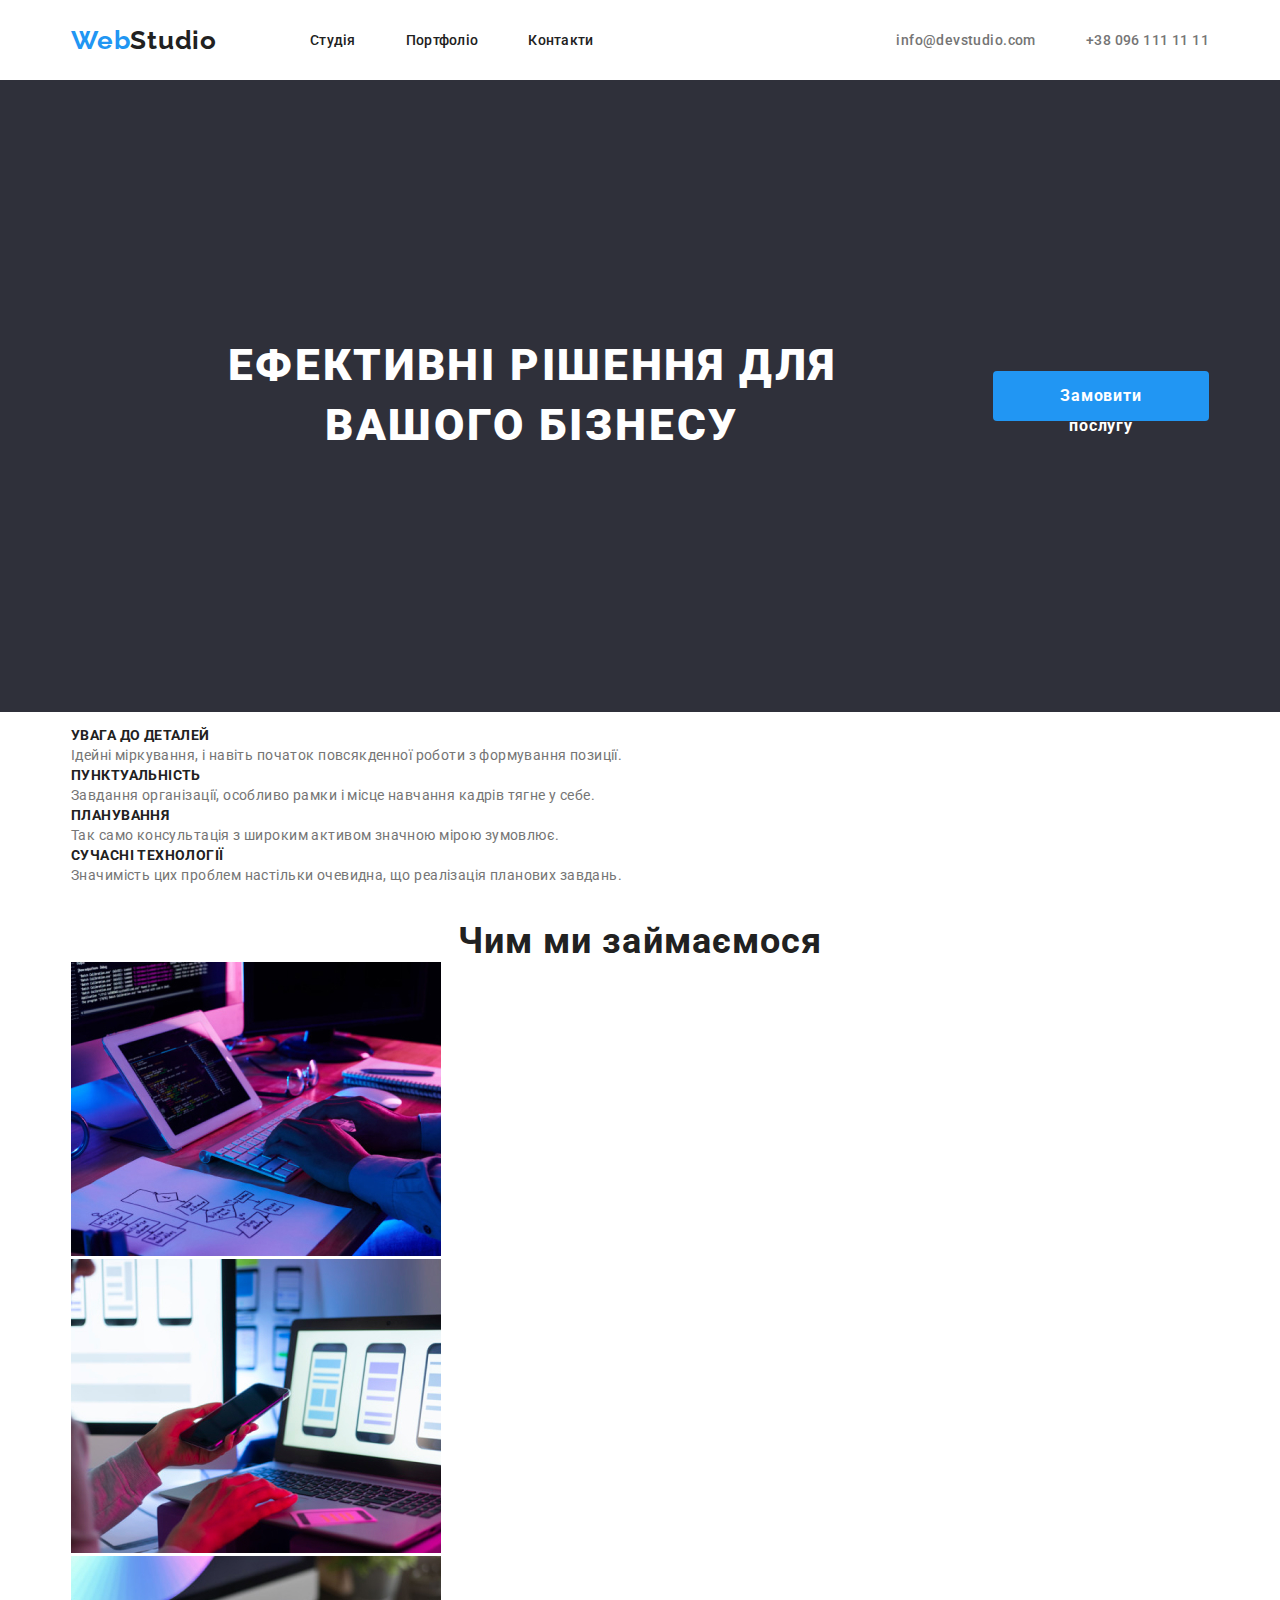
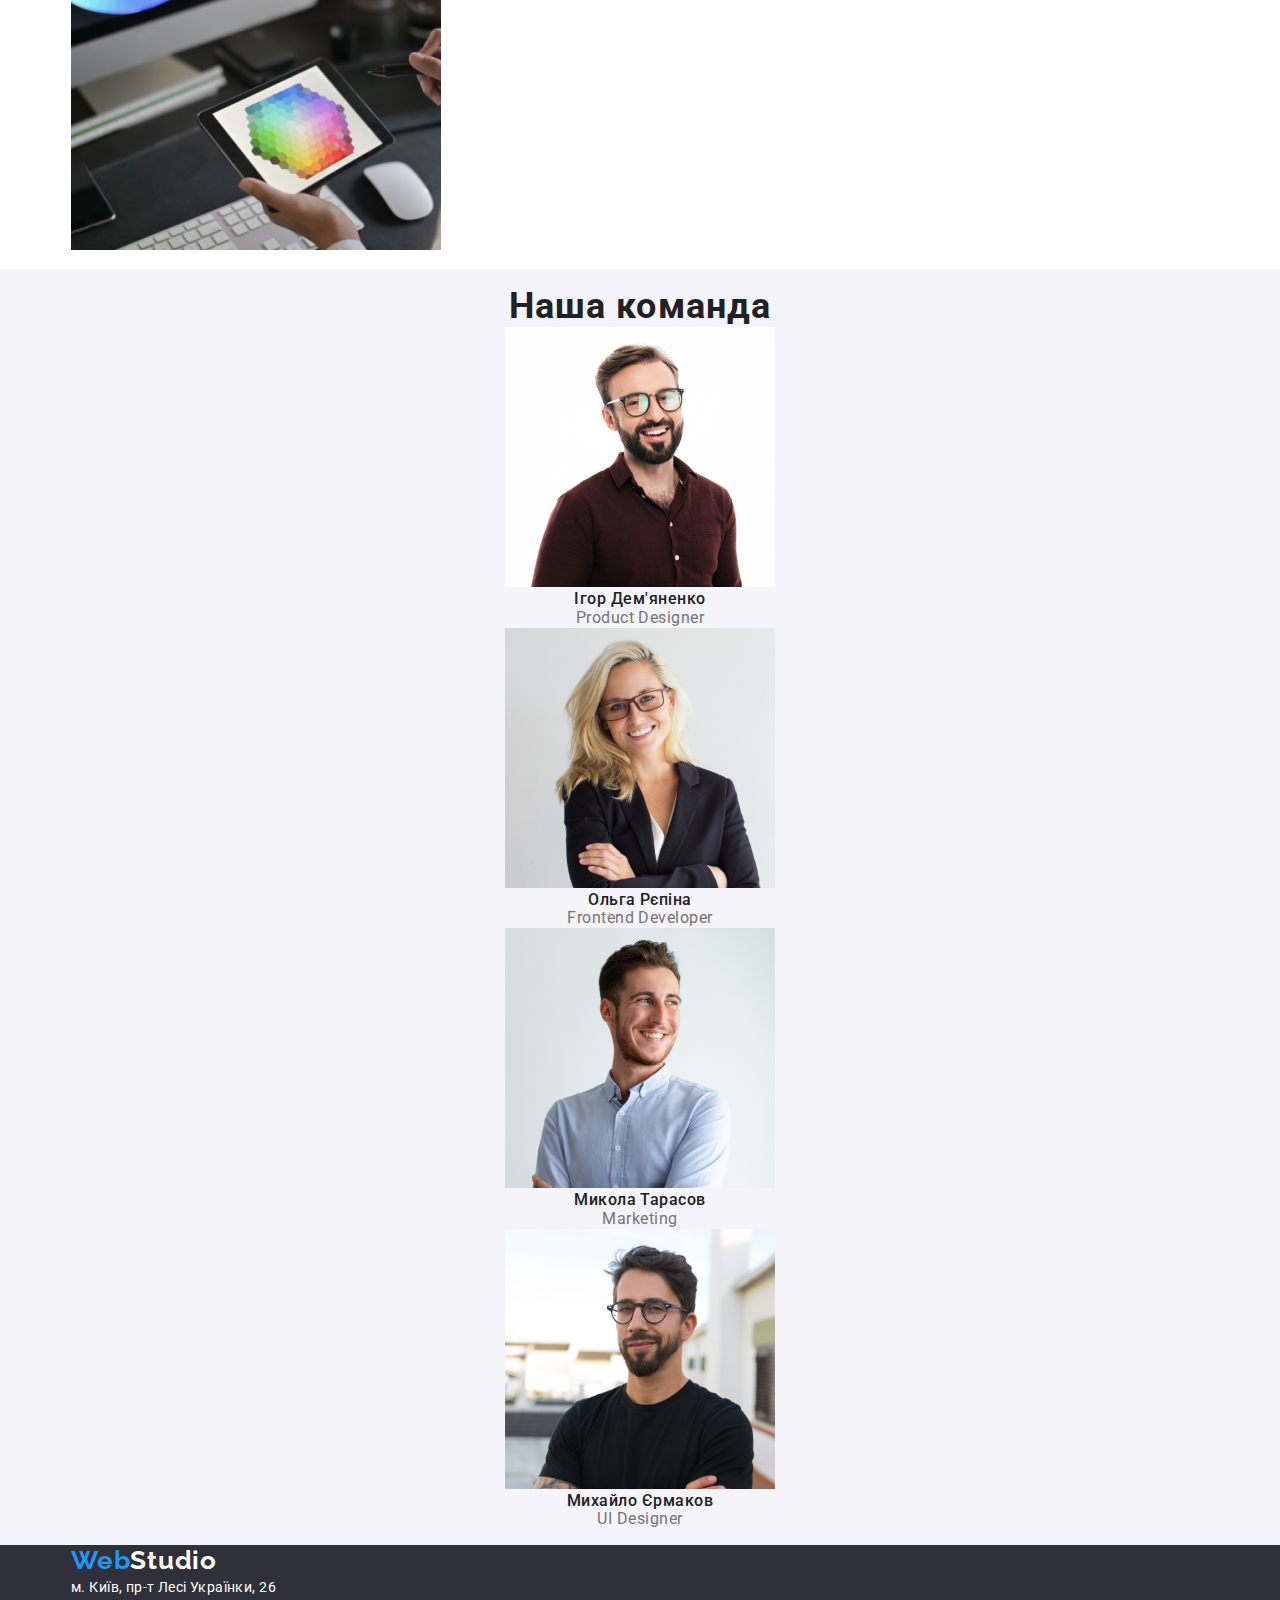
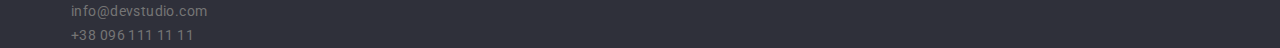
<file: index.html>
<!DOCTYPE html>
<html lang="uk">
  <head>
    <meta charset="UTF-8" />
    <meta http-equiv="X-UA-Compatible" content="IE=edge" />
    <meta name="viewport" content="width=device-width, initial-scale=1.0" />
    <title>Студія</title>
    <link rel="preconnect" href="https://fonts.googleapis.com" />
    <link rel="preconnect" href="https://fonts.gstatic.com" crossorigin />
    <link
      href="https://fonts.googleapis.com/css2?family=Raleway:wght@700&family=Roboto:wght@400;500;700&display=swap"
      rel="stylesheet"
    />
    <link
      rel="stylesheet"
      href="https://cdnjs.cloudflare.com/ajax/libs/modern-normalize/1.1.0/modern-normalize.min.css"
    />
    <link rel="stylesheet" href="./css/styles.css" />
  </head>
  <body>
    <header>
      <div class="container header">
        <div class="header-container">
          <a class="logo-link" href="/index.html">Web<span class="logo-header">Studio</span></a>
          <nav class="header-nav">
            <ul class="list header-menu">
              <li>
                <a class="link nav" href="./index.html">Студія</a>
              </li>
              <li>
                <a class="link nav" href="./portfolio.html">Портфоліо</a>
              </li>
              <li>
                <a class="link nav" href="#">Контакти</a>
              </li>
            </ul>
          </nav>
          <ul class="list adress-list">
            <li>
              <a class="link contacts-link" href="mailto:">info@devstudio.com</a>
            </li>
            <li>
              <a class="link contacts-link" href="tel:">+38 096 111 11 11</a>
            </li>
          </ul>
        </div>
      </div>
    </header>
    <main>
      <section class="hero section">
        <div class="container">
          <div class="hero-container">
            <h1 class="hero-tittle">Ефективні рішення для вашого бізнесу</h1>
            <button class="primary-button" type="button">Замовити послугу</button>
          </div>
        </div>
      </section>
      <section class="section">
        <div class="container">
          <div class="advantages-container">
            <ul class="list">
              <li>
                <h2 class="features">УВАГА ДО ДЕТАЛЕЙ</h2>
                <p class="features-description">
                  Ідейні міркування, і навіть початок повсякденної роботи з формування позиції.
                </p>
              </li>
              <li>
                <h2 class="features">ПУНКТУАЛЬНІСТЬ</h2>
                <p class="features-description">
                  Завдання організації, особливо рамки і місце навчання кадрів тягне у себе.
                </p>
              </li>
              <li>
                <h2 class="features">ПЛАНУВАННЯ</h2>
                <p class="features-description">
                  Так само консультація з широким активом значною мірою зумовлює.
                </p>
              </li>
              <li>
                <h2 class="features">СУЧАСНІ ТЕХНОЛОГІЇ</h2>
                <p class="features-description">
                  Значимість цих проблем настільки очевидна, що реалізація планових завдань.
                </p>
              </li>
            </ul>
          </div>
        </div>
      </section>
      <section class="section">
        <div class="container">
          <h2 class="preview">Чим ми займаємося</h2>
          <ul class="list">
            <li>
              <img src="./images/imgbox1.jpg" alt="typing on the keyboard" width="370" />
            </li>
            <li>
              <img src="./images/imgbox2.jpg" alt="phone vs pc comparison" width="370" />
            </li>
            <li>
              <img src="./images/imgbox3.jpg" alt="sketching on a tablet" width="370" />
            </li>
          </ul>
        </div>
      </section>
      <section class="team section">
        <div class="container">
          <h2 class="team-tittle">Наша команда</h2>
          <ul class="list profile">
            <li>
              <img src="./images/igordemyanenko.jpg" alt="Ігор Дем'яненко" width="270" />
              <h3 class="name">Ігор Дем'яненко</h3>
              <p class="speciality">Product Designer</p>
            </li>
            <li>
              <img src="./images/olgarepina.jpg" alt="Ольга Рєпіна" width="270" />
              <h3 class="name">Ольга Рєпіна</h3>
              <p class="speciality">Frontend Developer</p>
            </li>
            <li>
              <img src="./images/mykolatarasov.jpg" alt="Микола Тарасов" width="270" />
              <h3 class="name">Микола Тарасов</h3>
              <p class="speciality">Marketing</p>
            </li>
            <li>
              <img src="./images/myhailoyermakov.jpg" alt="Михайло Єрмаков" width="270" />
              <h3 class="name">Михайло Єрмаков</h3>
              <p class="speciality">UI Designer</p>
            </li>
          </ul>
        </div>
      </section>
    </main>
    <footer class="footer">
      <div class="container">
        <a class="logo-link" href="/index.html">Web<span class="logo-footer">Studio</span></a>
        <address class="footer-adress">
          <ul class="list">
            <li><p class="adress">м. Київ, пр-т Лесі Українки, 26</p></li>
            <li>
              <a class="link footer-contacts" href="mailto:">info@devstudio.com</a>
            </li>
            <li>
              <a class="link footer-contacts" href="tel:">+38 096 111 11 11</a>
            </li>
          </ul>
        </address>
      </div>
    </footer>
  </body>
</html>
</file>
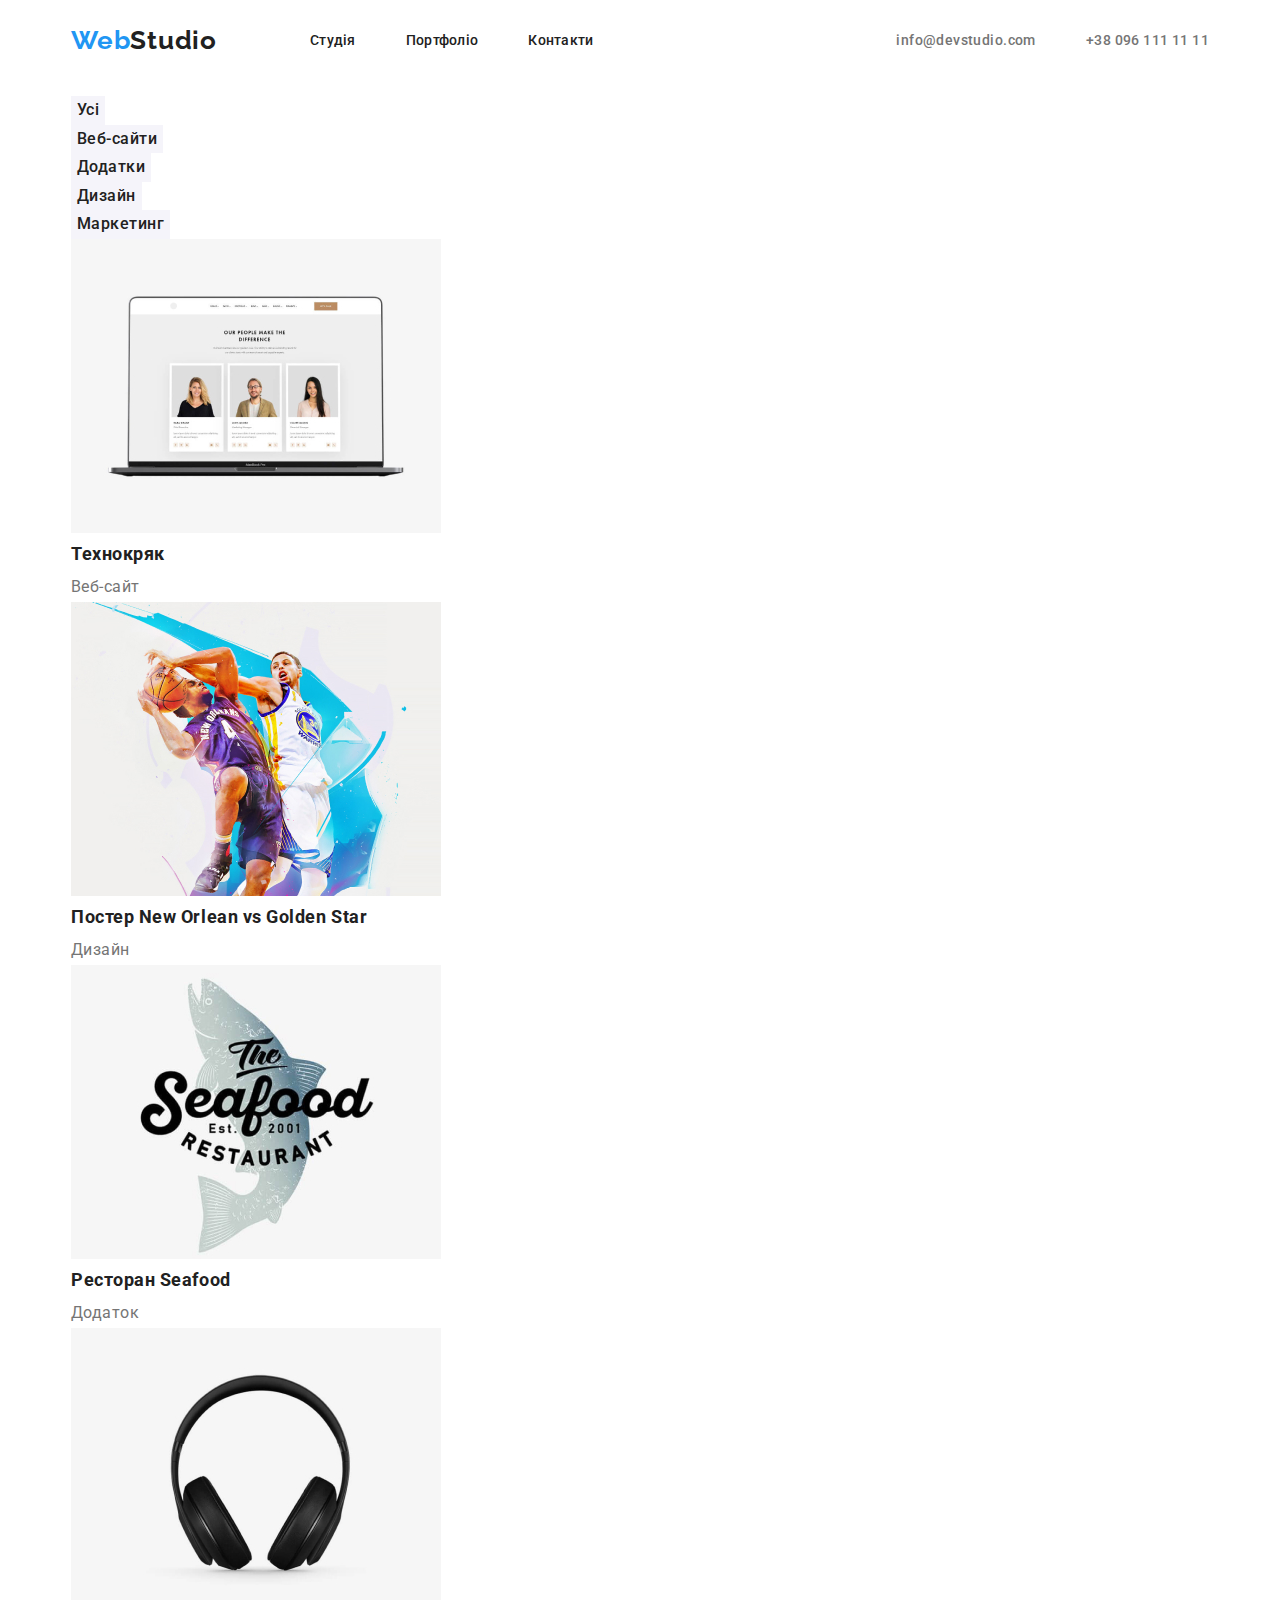
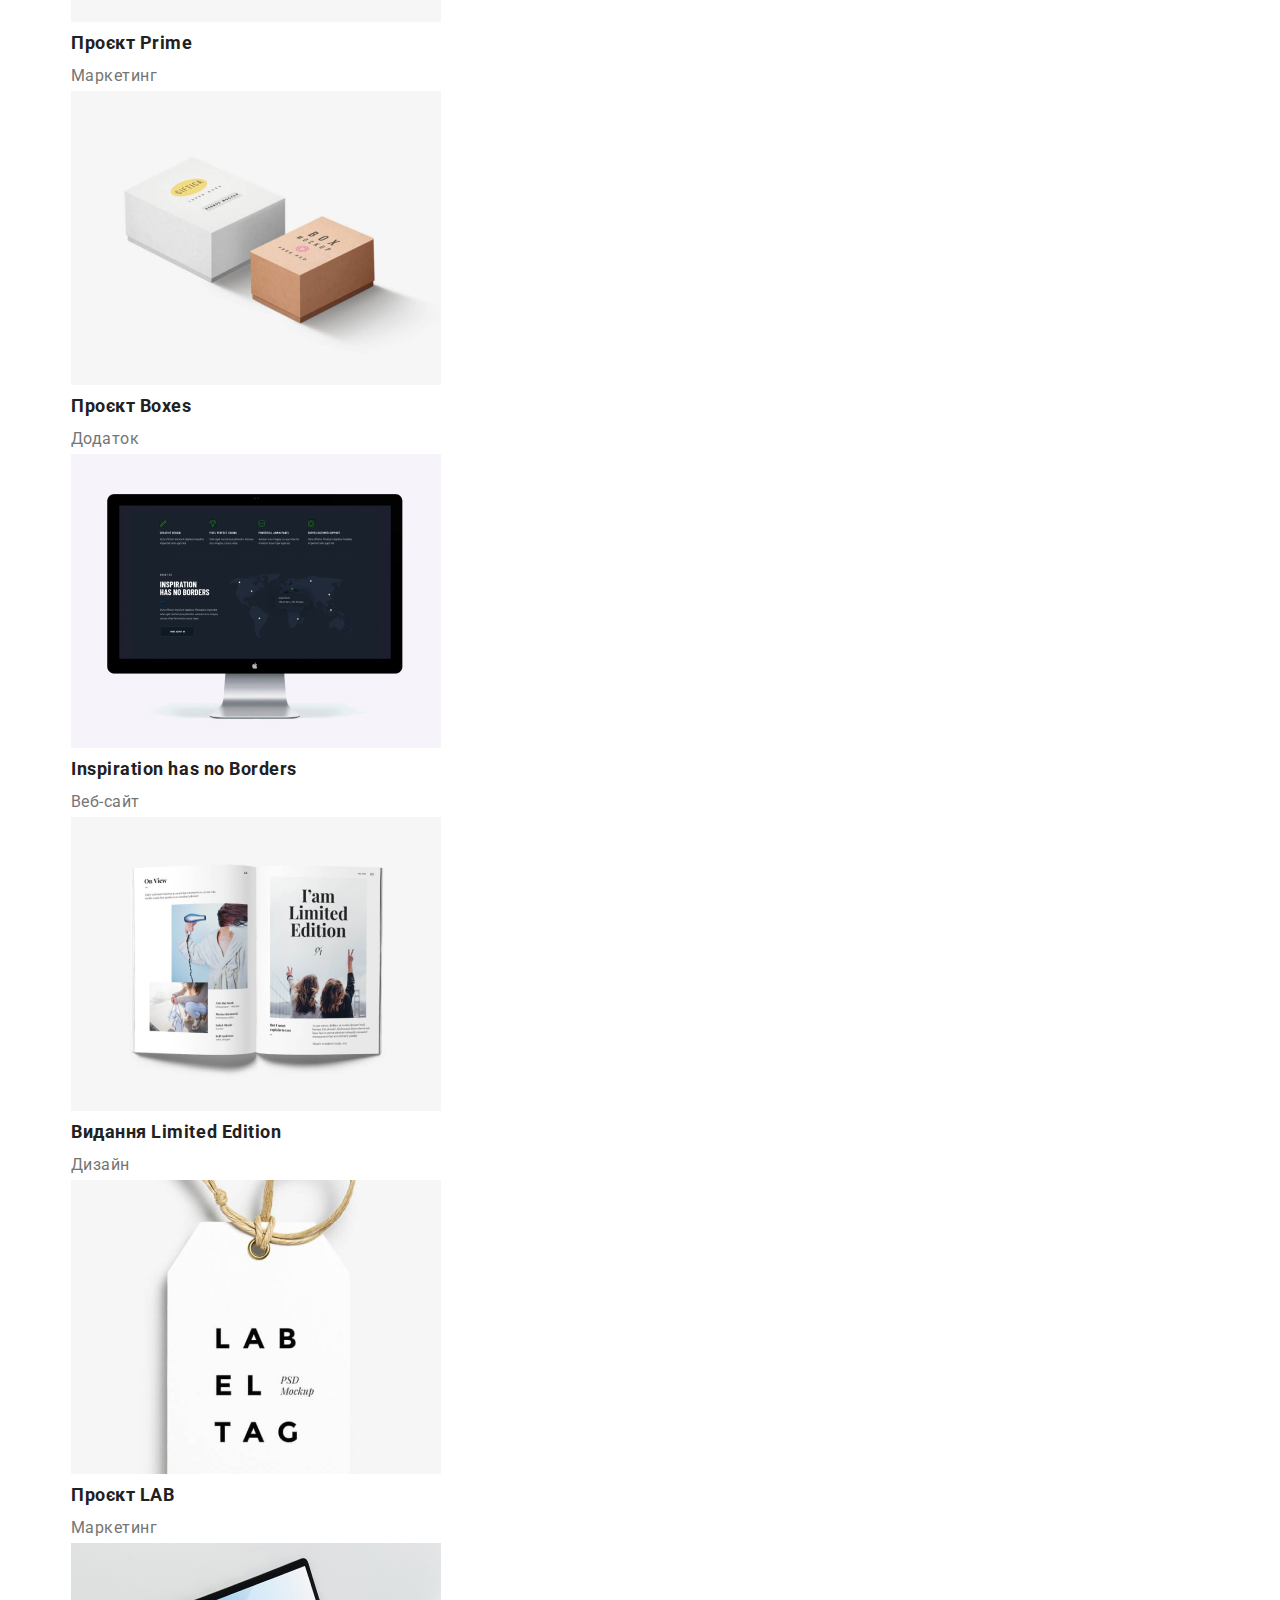
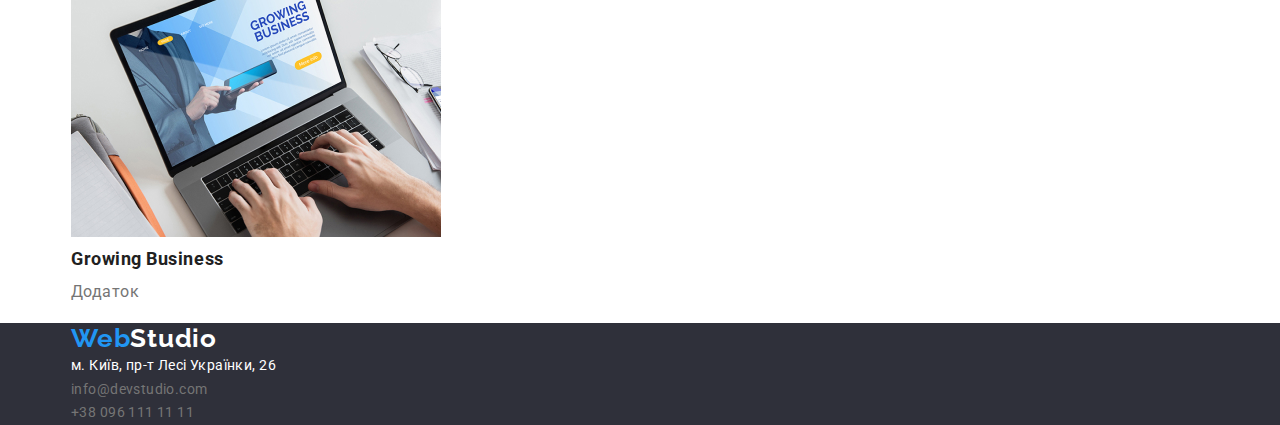
<file: portfolio.html>
<!DOCTYPE html>
<html lang="uk">
  <head>
    <meta charset="UTF-8" />
    <meta http-equiv="X-UA-Compatible" content="IE=edge" />
    <meta name="viewport" content="width=device-width, initial-scale=1.0" />
    <title>Портфоліо</title>
    <link rel="preconnect" href="https://fonts.googleapis.com" />
    <link rel="preconnect" href="https://fonts.gstatic.com" crossorigin />
    <link
      href="https://fonts.googleapis.com/css2?family=Raleway:wght@700&family=Roboto:wght@400;500;700&display=swap"
      rel="stylesheet"
    />
    <link
      rel="stylesheet"
      href="https://cdnjs.cloudflare.com/ajax/libs/modern-normalize/1.1.0/modern-normalize.min.css"
    />
    <link rel="stylesheet" href="./css/styles.css" />
  </head>
  <body>
    <header>
      <div class="container header">
        <div class="header-container">
          <a class="logo-link" href="/index.html">Web<span class="logo-header">Studio</span></a>
          <nav class="header-nav">
            <ul class="list header-menu">
              <li>
                <a class="link nav" href="./index.html">Студія</a>
              </li>
              <li>
                <a class="link nav" href="./portfolio.html">Портфоліо</a>
              </li>
              <li>
                <a class="link nav" href="#">Контакти</a>
              </li>
            </ul>
          </nav>
          <ul class="list adress-list">
            <li>
              <a class="link contacts-link" href="mailto:">info@devstudio.com</a>
            </li>
            <li>
              <a class="link contacts-link" href="tel:">+38 096 111 11 11</a>
            </li>
          </ul>
        </div>
      </div>
    <main>
      <section class="section">
        <div class="container">
          <ul class="list">
            <li><button class="filter" type="button">Усі</button></li>
            <li><button class="filter" type="button">Веб-сайти</button></li>
            <li><button class="filter" type="button">Додатки</button></li>
            <li><button class="filter" type="button">Дизайн</button></li>
            <li><button class="filter" type="button">Маркетинг</button></li>
          </ul>
          <ul class="list">
            <li>
              <img src="./images/portfolio/project1.jpg" alt="notebook" width="370" height="294" />
              <h2 class="case">Технокряк</h2>
              <p class="case-type">Веб-сайт</p>
            </li>
            <li>
              <img
                src="./images/portfolio/project2.jpg"
                alt="poster New Orlean vs Golden Star"
                width="370"
                height="294"
              />
              <h2 class="case">Постер New Orlean vs Golden Star</h2>
              <p class="case-type">Дизайн</p>
            </li>
            <li>
              <img
                src="./images/portfolio/project3.jpg"
                alt="seafood logo"
                width="370"
                height="294"
              />
              <h2 class="case">Ресторан Seafood</h2>
              <p class="case-type">Додаток</p>
            </li>
            <li>
              <img
                src="./images/portfolio/project4.jpg"
                alt="headphones"
                width="370"
                height="294"
              />
              <h2 class="case">Проєкт Prime</h2>
              <p class="case-type">Маркетинг</p>
            </li>
            <li>
              <img src="./images/portfolio/project5.jpg" alt="two boxes" width="370" height="294" />
              <h2 class="case">Проєкт Boxes</h2>
              <p class="case-type">Додаток</p>
            </li>
            <li>
              <img src="./images/portfolio/project6.jpg" alt="desctop" width="370" height="294" />
              <h2 class="case">Inspiration has no Borders</h2>
              <p class="case-type">Веб-сайт</p>
            </li>
            <li>
              <img src="./images/portfolio/project7.jpg" alt="book" width="370" height="294" />
              <h2 class="case">Видання Limited Edition</h2>
              <p class="case-type">Дизайн</p>
            </li>
            <li>
              <img src="./images/portfolio/project8.jpg" alt="label tag" width="370" height="294" />
              <h2 class="case">Проєкт LAB</h2>
              <p class="case-type">Маркетинг</p>
            </li>
            <li>
              <img src="./images/portfolio/project9.jpg" alt="notebook" width="370" height="294" />
              <h2 class="case">Growing Business</h2>
              <p class="case-type">Додаток</p>
            </li>
          </ul>
        </div>
      </section>
    </main>
    <footer class="footer">
      <div class="container">
        <a class="logo-link" href="/index.html">Web<span class="logo-footer">Studio</span></a>
        <address class="footer-adress">
          <ul class="list">
            <li><p class="adress">м. Київ, пр-т Лесі Українки, 26</p></li>
            <li>
              <a class="link footer-contacts" href="mailto:">info@devstudio.com</a>
            </li>
            <li>
              <a class="link footer-contacts" href="tel:">+38 096 111 11 11</a>
            </li>
          </ul>
        </address>
      </div>
    </footer>
  </body>
</html>
</file>
<file: css/styles.css>
:root{
    --color-background-main:#FFFFFF;
    --color-background-secondary:#2F303A;
    --color-background-accent: #F5F4FA;
    --color-accent:#2196F3;
    --color-font-main:#212121;
    --color-font-secondary: #757575;
    --color-font-accent: #FFFFFF;
}

body{
    font-family: 'Roboto', sans-serif;
    font-size: 14px;
    text-transform: none;
    color: var(--color-font-main);
}

h1,
h2,
h3,
p,
ul {padding: 0;
margin: 0;}

.container{
    width: 100%;
    max-width: 1170px;
    margin: 0 auto;
    padding: 0 16px;
}

.header-container {
    display: flex;
    align-items: center;
    gap: 93px;
    height: 80px;
    }

.header-nav {
    display: flex;
    align-items: center;
    justify-content: space-between;
    flex-grow: 1;
    gap: 50px;
}
.header-menu {
    display: flex;
    gap: 50px;
}
.adress-list{
    display: flex;
    gap: 50px;
}

.section{
    padding: 16px 16px;
}

.footer {
    background-color: var(--color-background-secondary);
}

.logo-link {
    color: var(--color-accent);
    text-decoration: none;
    font-family: 'Raleway', sans-serif;
    font-size: 26px;
    line-height: 1.1923;
    font-weight: 700;
    letter-spacing: 0.03em;
}
.logo-header {
    color: var(--color-font-main);
    }

.logo-footer {
    color: var(--color-font-accent);}



.nav{color: var(--color-font-main);
    font-size: 14px;
    font-weight: 500;
    line-height: 1.17;
    letter-spacing: 0.02em;
}

.link{
    text-decoration: none;
}

.list {list-style: none;
text-transform: none;}

.link:hover {
    color: var(--color-accent);
}


.contacts-link {
    color: var(--color-font-secondary);
    font-size: 14px;
    font-weight: 500;
    line-height: 1.17;
    letter-spacing: 0.03em;
}

.footer-adress{font-style: normal;}

.footer-contacts{
    color: var(--color-font-secondary);
    line-height: 1.71;
    letter-spacing: 0.03em;

}
.adress {
    color: var(--color-font-accent);
    line-height: 1.71;
    letter-spacing: 0.03em;
}

.hero {
    background-color: var(--color-background-secondary);
    text-align: center;
    vertical-align: top;
    text-transform: uppercase;
}

.hero-container {
    display: flex;
    align-items: center;
    justify-content: center;
    height: 600px;
    top: 80px;
    }

.hero-tittle{
    color: var(--color-font-accent);
    font-size: 44px;
    line-height: 1.36;
    font-weight: 900;
    letter-spacing: 0.06em;
    text-align: center;
    vertical-align: text-top;
    Width: 696px;
    Height: 120px;
    Top: 280px;
    Left: 452px;
    margin: 0 auto;
}

.primary-button {
    font-family: inherit;
    background-color: var(--color-accent);
    color: var(--color-font-accent);
    border: none;
    font-size: 16px;
    font-weight: 700;
    line-height: 1.88;
    letter-spacing: 0.06em;
    cursor: pointer;
    width: 216px;
    height: 50px;
    top: 430px;
    left: 692px;
    border-radius: 4px;
    padding: 10px 32px;
    }

.primary-button:hover {
    background-color: var(--color-accent);
    color: var(--color-font-accent);
    border: none;
}

.filter{
    font-family: inherit;
    background-color: var(--color-background-accent);
    color: var(--color-font-main);
    border:none;
    font-size: 16px;
    font-weight: 500;
    line-height: 1.66;
    letter-spacing: 0.03em;
    cursor: pointer;
}
.filter:hover {
    color: var(--color-background-accent);
    background-color: var(--color-accent);
    border: none;
}
.filter:focus {
    color: var(--color-background-accent);
    background-color: var(--color-accent);
    border: none;
}

.advantages-container{
    display: flex;
    justify-content: space-between;
   }

.features{
    color: var(--color-font-main);
    font-size: 14px;
    font-weight: 700;
    line-height: 1.14;
    letter-spacing: 0.03em;
    text-transform: uppercase;

}
.features-description {
    color: var(--color-font-secondary);
    line-height: 1.71;
    letter-spacing: 0.03em;
}

.preview{
    font-size: 36px;
    font-weight: 700;
    line-height: 1.17;
    letter-spacing: 0.03em;
    text-align: center;
}
.case {
    color: var(--color-font-main);
    font-size: 18px;
    font-weight: 700;
    line-height: 2;
    letter-spacing: 0.03em;
}
.case-type {
    color: var(--color-font-secondary);
    font-size: 16px;
    line-height: 1.875;
    letter-spacing: 0.03em;
    }


.team{
    background-color: var(--color-background-accent);
    text-align: center;
    vertical-align: top;
    text-transform: uppercase;
    }
.team-tittle {
    font-size: 36px;
    line-height: 1.17;
    font-weight: 700;
    letter-spacing: 0.03em;
    text-transform: none;
}
.name {
    color: var(--color-font-main);
    font-size: 16px;
    font-weight: 500;
    line-height: 1.17;
    letter-spacing: 0.03em;
    text-align: center;
}
.speciality {
    color: var(--color-font-secondary);
    font-size: 16px;
    line-height: 1.17;
    letter-spacing: 0.03em;
    text-align: center;
}
</file>
